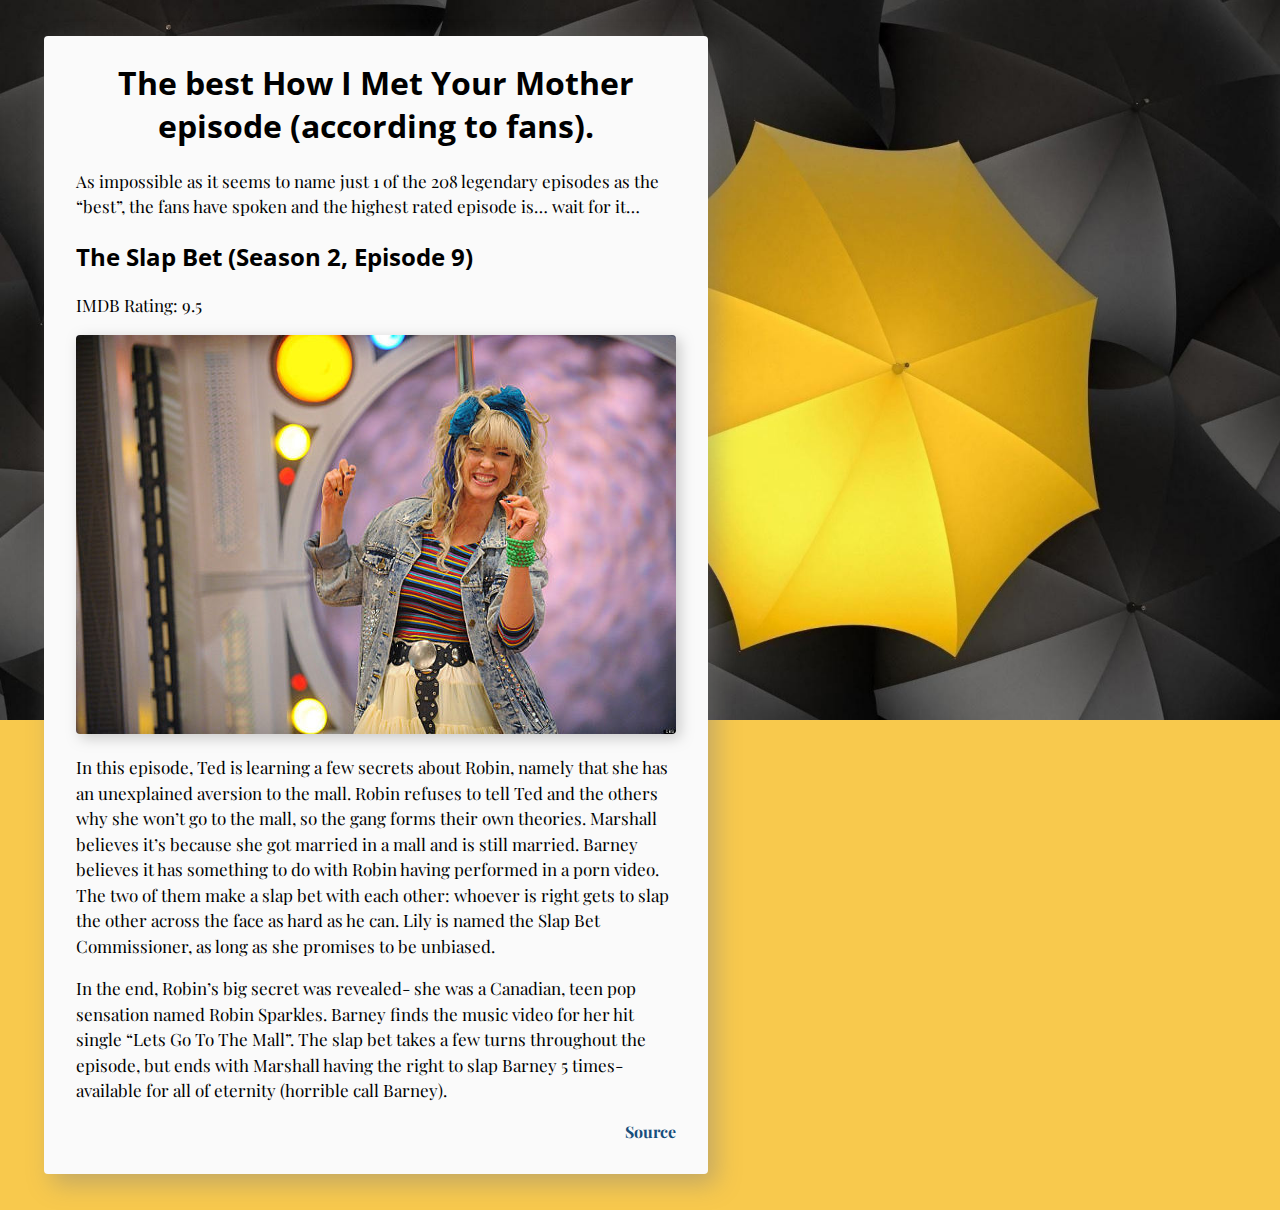
<file: workshop/exercise-1/exercise-1-2/exercise.html>
<!doctype html>
<html lang="en">
<head>
    <meta charset="utf-8">
    <title>Exercise 1-1</title>
    <link href="https://fonts.googleapis.com/css?family=Open+Sans|Playfair+Display&display=swap" rel="stylesheet" />
</head>
<body>
    <div id="main"></div>
    <script src="scripts.js"></script>
</body>
</html>
</file>
